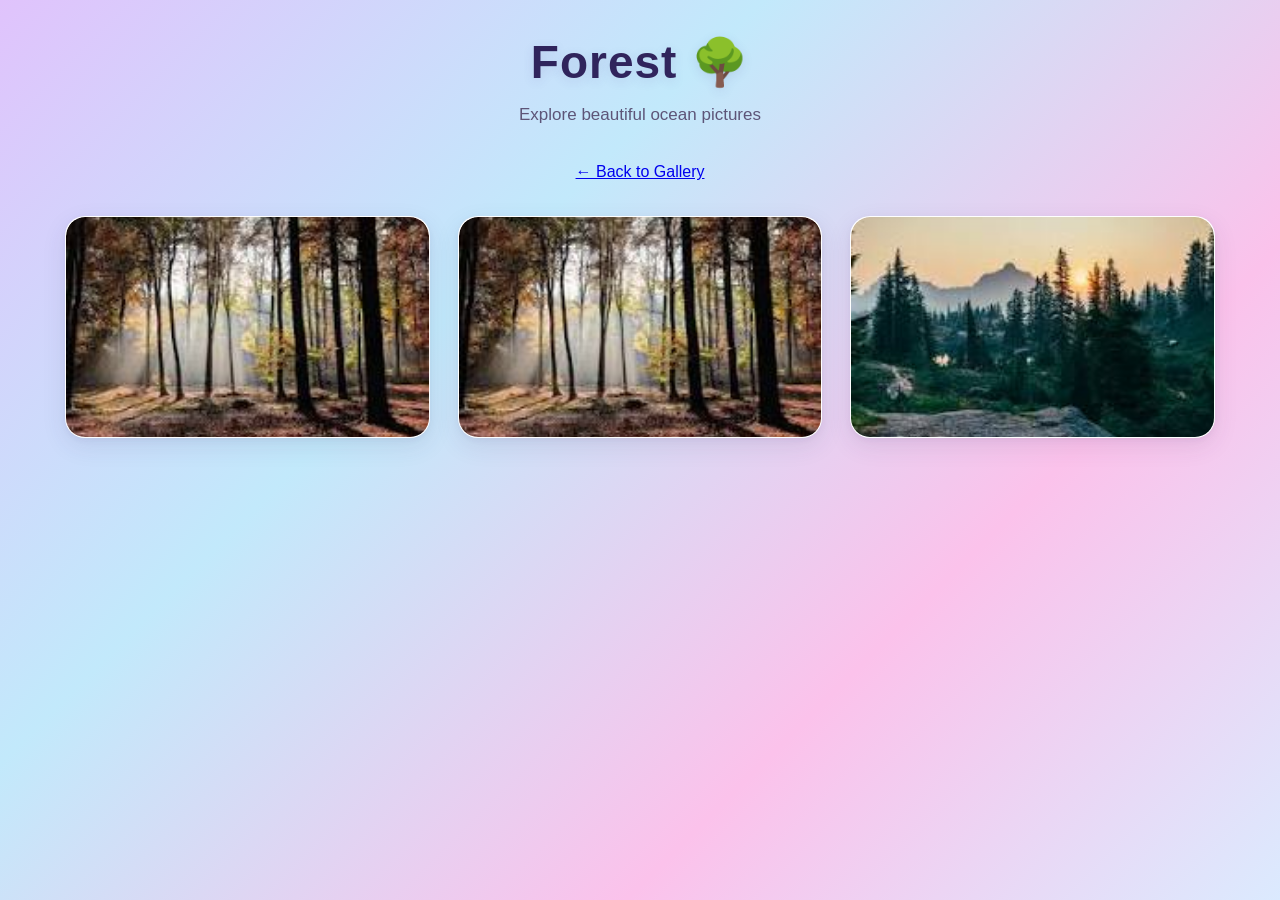
<file: forest.html>
<!DOCTYPE html>
<html lang="en">
<head>
    <meta charset="UTF-8">
    <meta name="viewport" content="width=device-width, initial-scale=1.0">
    <title>Ocean Gallery</title>
    <link rel="stylesheet" href="style.css">
</head>
<body>

    <h1>Forest 🌳</h1>
    <p>Explore beautiful ocean pictures</p>

    <a href="index.html" class="back-button">← Back to Gallery</a>

    <div class="gallery">
        <div class="gallery-item">
            <img src="images/forest/forest2.jpg" alt="Ocean 1">
        </div>

        <div class="gallery-item">
            <img src="images/forest/forest2.jpg" alt="Ocean 2">
        </div>

        <div class="gallery-item">
            <img src="images/forest/forest4.jpg" alt="Ocean 3">
        </div>
    </div>

</body>
</html>
</file>
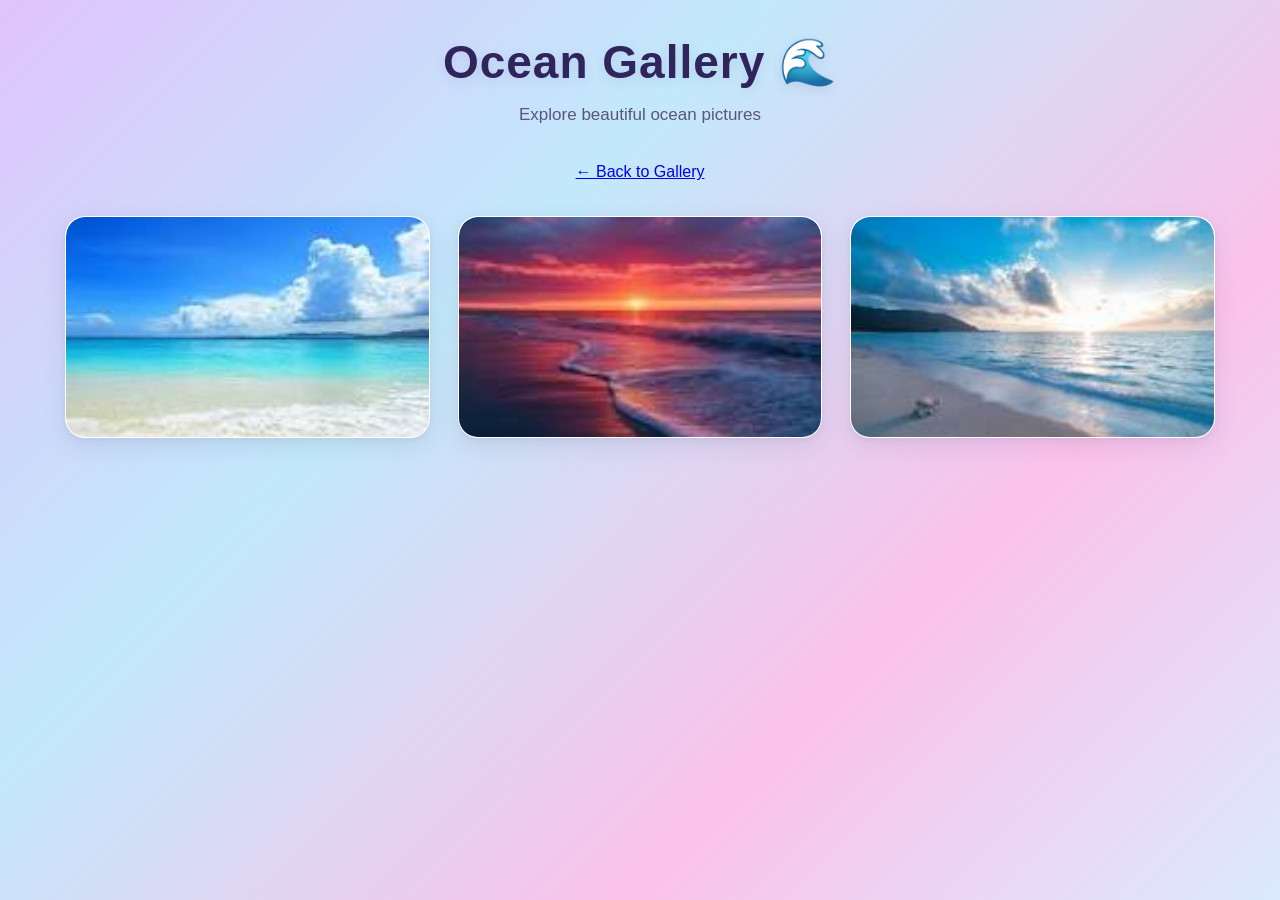
<file: ocean.html>
<!DOCTYPE html>
<html lang="en">
<head>
    <meta charset="UTF-8">
    <meta name="viewport" content="width=device-width, initial-scale=1.0">
    <title>Ocean Gallery</title>
    <link rel="stylesheet" href="style.css">
</head>
<body>

    <h1>Ocean Gallery 🌊</h1>
    <p>Explore beautiful ocean pictures</p>

    <a href="index.html" class="back-button">← Back to Gallery</a>

    <div class="gallery">
        <div class="gallery-item">
            <img src="images/ocean/ocean1.jpg" alt="Ocean 1">
        </div>

        <div class="gallery-item">
            <img src="images/ocean/ocean2.jpg" alt="Ocean 2">
        </div>

        <div class="gallery-item">
            <img src="images/ocean/ocean3.jpg" alt="Ocean 3">
        </div>
    </div>

</body>
</html>
</file>
<file: style.css>
/* ===== BASIC PAGE DESIGN ===== */
* {
    margin: 0;
    padding: 0;
    box-sizing: border-box;
}

body {
    font-family: 'Segoe UI', Arial, sans-serif;
    padding: 35px 5%;
    text-align: center;
    min-height: 100vh;

    background: linear-gradient(
        135deg,
        #e0c3fc 0%,
        #c2e9fb 35%,
        #fbc2eb 70%,
        #dbeafe 100%
    );
    background-attachment: fixed;
}

/* ===== GALLERY HEADING ===== */
h1 {
    margin-bottom: 12px;
    font-size: clamp(30px, 4vw, 46px);
    font-weight: 800;
    letter-spacing: 1px;
    color: #30245c;
    text-shadow: 0 3px 12px rgba(78, 55, 130, 0.12);
}

p {
    color: #5d5578;
    font-size: 17px;
    margin-bottom: 35px;
    line-height: 1.6;
}

/* ===== GALLERY GRID ===== */
.gallery {
    display: grid;
    grid-template-columns: repeat(3, minmax(0, 1fr));
    gap: 28px;
    max-width: 1150px;
    margin: 35px auto;
}

/* ===== GALLERY CARDS ===== */
.gallery-item {
    display: block;
    min-width: 0;
    padding: 0;
    overflow: hidden;

    background: #ffffff;
    border: 1px solid rgba(255, 255, 255, 0.9);
    border-radius: 20px;

    box-shadow:
        0 8px 25px rgba(60, 45, 100, 0.10),
        0 2px 6px rgba(60, 45, 100, 0.05);

    /* Remove link underline */
    text-decoration: none;
    color: inherit;

    transition:
        transform 0.35s ease,
        box-shadow 0.35s ease,
        background 0.35s ease;
}

/* ===== CARD HOVER EFFECT ===== */
.gallery-item:hover {
    transform: translateY(-8px);
    background: #ffffff;

    box-shadow:
        0 18px 35px rgba(70, 50, 120, 0.20),
        0 5px 12px rgba(70, 50, 120, 0.08);
}

/* ===== IMAGE FITTING ===== */
.gallery-item img {
    display: block;
    width: 100%;
    height: 220px;

    /* Fill the complete image area */
    object-fit: cover;
    object-position: center;

    /* Image touches the card edges */
    margin: 0;
    padding: 0;
    border: none;
    border-radius: 19px 19px 0 0;

    transition: transform 0.35s ease;
}

/* ===== IMAGE HOVER ZOOM ===== */
.gallery-item:hover img {
    transform: scale(1.02);
}

/* ===== IMAGE TITLES ===== */
.gallery-item h3 {
    margin: 0;
    padding: 18px 10px 20px;

    font-size: 18px;
    font-weight: 700;
    color: #34265f;
    letter-spacing: 0.3px;

    /* Remove text underline */
    text-decoration: none;
}

/* Keep underline removed in every link state */
.gallery-item:link,
.gallery-item:visited,
.gallery-item:hover,
.gallery-item:active {
    text-decoration: none;
}

/* ===== TABLET ===== */
@media (max-width: 768px) {
    body {
        padding: 28px 4%;
    }

    .gallery {
        grid-template-columns: repeat(2, minmax(0, 1fr));
        gap: 20px;
    }

    .gallery-item img {
        height: 200px;
    }
}

/* ===== MOBILE ===== */
@media (max-width: 480px) {
    body {
        padding: 25px 16px;
    }

    .gallery {
        grid-template-columns: 1fr;
        gap: 22px;
    }

    .gallery-item img {
        height: 240px;
    }

    h1 {
        font-size: 30px;
    }
}
</file>
